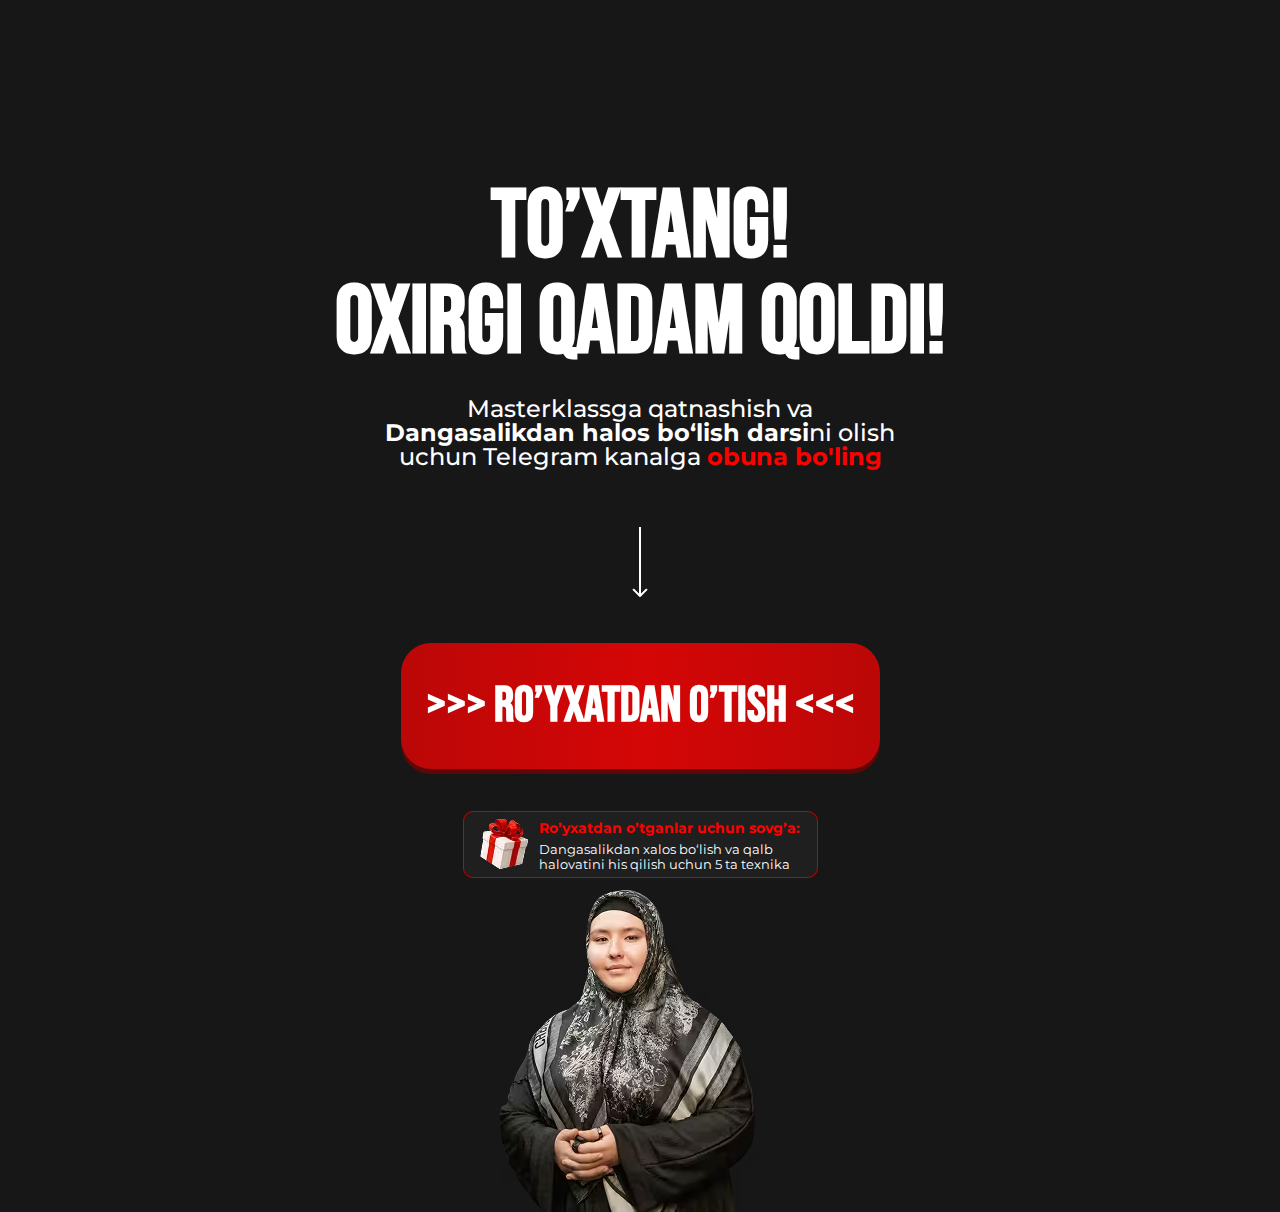
<file: thankYou.html>
<!DOCTYPE html>
<html lang="en">

<head>
  <meta charset="UTF-16" />
  <meta name="viewport" content="width=device-width, initial-scale=1.0" />
  <title>Obuna Bo'lish</title>
  <!-- Inline Critical CSS -->
  <style>* {margin: 0;padding: 0;box-sizing: border-box;}.header {padding-top: 180px;background-color: #171717;min-height: 100vh;}.header-container {margin-left: auto;margin-right: auto;max-width: 671px;width: 100%;display: flex;padding-left: 20px;padding-right: 20px;}.hero-left {max-width: 903px;width: 100%;display: flex;flex-direction: column;align-items: center;}.hero-title {font-family: "Bebas Neue", sans-serif;font-weight: 700;font-size: 96px;line-height: 100%;text-align: center;margin-bottom: 25px;text-transform: uppercase;max-width: 622px;color: white;}.hero-text {font-family: "Montserrat", sans-serif;font-weight: 500;font-size: 24px;line-height: 100%;margin-bottom: 58px;max-width: 522px;color: white;text-align: center;}.hero-text>span {font-weight: 700;}.bonus_sec {font-family: Montserrat, sans-serif;display: flex;align-items: center;gap: 4px;padding: 1px 12px;border: 1px solid #BB0707;background-color: #1F1F1F;border-radius: 10px;max-width: 355px;width: 100%;text-align: left;margin: auto;}.bonus_sec-title {color: red;font-weight: 700;font-size: 14px;line-height: 180%;}.bonus_sec-text {color: white;font-size: 13px;line-height: 120%;}.hero-btn {display: flex;align-items: center;justify-content: center;font-family: "Bebas Neue", sans-serif;font-weight: 700;font-size: 50px;line-height: 100%;text-align: center;padding: 38px 25px;background: linear-gradient(90deg, #BB0707 0%, #D50606 51%, #BB0707 100%);box-shadow: 0px 5px 0px 0px #610606;color: white;border-radius: 30px;max-width: 585px;width: 100%;border: none;text-transform: uppercase;margin-bottom: 42px;text-decoration: none;max-height: 142px;}</style>
  <!-- Async CSS Loading -->
  <link rel="stylesheet" href="./css/subscribe.css" media="print" onload="this.media='all'" />
  <link rel="preload" href="https://fonts.googleapis.com/css2?family=Bebas+Neue" as="style" />
  <link rel="preload" href="https://fonts.googleapis.com/css2?family=Montserrat:wght@500;600;700" as="style" />
  <link href="https://fonts.googleapis.com/css2?family=Bebas+Neue&family=Montserrat:wght@500;600;700&display=swap"
    rel="stylesheet" />
  <link rel="preconnect" href="https://connect.facebook.net" />
  <link rel="preconnect" href="https://www.facebook.com" />
  <!-- Meta Pixel Code -->
  <script>
    !function (f, b, e, v, n, t, s) {
      if (f.fbq) return; n = f.fbq = function () {
        n.callMethod ?
        n.callMethod.apply(n, arguments) : n.queue.push(arguments)
      };
      if (!f._fbq) f._fbq = n; n.push = n; n.loaded = !0; n.version = '2.0';
      n.queue = []; t = b.createElement(e); t.async = !0;
      t.src = v; s = b.getElementsByTagName(e)[0];
      s.parentNode.insertBefore(t, s)
    }(window, document, 'script',
      'https://connect.facebook.net/en_US/fbevents.js');
    fbq('init', '2239499559768598');
    fbq('track', 'PageView');
  </script>
  <noscript><img height="1" width="1" style="display:none"
      src="https://www.facebook.com/tr?id=2239499559768598&ev=PageView&noscript=1" /></noscript>
  <!-- End Meta Pixel Code -->
</head>

<body>
  <section class="header">
    <div class="header-container">
      <div class="hero-left">
        <h2 class="hero-title">to’xtang! <br> oxirgi qadam qoldi!</h2>
        <p class="hero-text">
          Masterklassga qatnashish va <span>Dangasalikdan halos boʻlish darsi</span>ni olish uchun Telegram kanalga
          <span>obuna bo'ling</span>
        </p>
        <div class="hero-btn-box">
          <img class="hero-img" src="./images/strelka.svg" alt="Arrow icon" />
          <a href="tg://join?invite=8BxyIgyC9js1NTQy" class="hero-btn thankYouBtn">
            >>> ro’yxatdan o’tish <<< </a>
        </div>
        <div class="bonus_sec">
          <img class="bonus_sec-icon" src="./images/box.avif" alt="box">
          <div>
            <p class="bonus_sec-title">Ro’yxatdan o’tganlar uchun sovg’a:</p>
            <p class="bonus_sec-text">Dangasalikdan xalos boʻlish va qalb halovatini his qilish uchun 5 ta texnika</p>
          </div>
        </div>
        <img src="./images/mentor-thanks.avif" alt="mentor">

        <!-- <div class="gift__box">
        <img width="31" height="31" loading="lazy" src="./images/gift.svg" alt="gift" class="gift__img">
        <p class="gift__text">
          <b>Ro’yxatdan o’tganlar uchun bonus:</b> <br>
          Instagramda 0 dan 1000 ta Obunachi Yeg’ish Strategiyasi
        </p>
       </div> -->
      </div>
    </div>
  </section>

  <script src="./js/thankYou.js"></script>
</body>

</html>
</file>
<file: css/subscribe.css>
* {
  margin: 0;
  padding: 0;
  box-sizing: border-box;
}

.header {
  padding-top: 0px;
  padding-bottom: 0px;
  background-color: #171717;
  min-height: 100vh;
  padding-top: 180px;
}

.header-container {
  margin-left: auto;
  margin-right: auto;
  max-width: 671px;
  width: 100%;
  display: flex;
  background-repeat: no-repeat;
  padding-left: 20px;
  padding-right: 20px;
}

.hero-left {
  max-width: 903px;
  width: 100%;
  display: flex;
  flex-direction: column;
  align-items: center;
}

.hero-title {
  font-family: "Bebas Neue", sans-serif;
  font-weight: 700;
  font-size: 96px;
  line-height: 100%;
  letter-spacing: 0%;
  text-align: center;
  margin-bottom: 25px;
  text-transform: uppercase;
  max-width: 622px;
  color: white;
}

.hero-text {
  font-family: "Montserrat", sans-serif;
  font-weight: 500;
  font-size: 24px;
  line-height: 100%;
  letter-spacing: 0%;
  margin-bottom: 58px;
  max-width: 522px;
  color: white;
  text-align: center;
}

.bonus_sec {
  font-family: Montserrat, sans-serif;
  display: flex;
  align-items: center;
  gap: 4px;
  padding: 1px 12px;
  border: 1px solid #BB0707;
  background-color: #1F1F1F;
  border-radius: 10px;
  max-width: 355px;
  width: 100%;
  text-align: left;
  margin: auto;
}

.bonus_sec-icon {
  display: flex;
}

.bonus_sec-title {
  color: red;
  font-weight: 700;
  font-size: 14px;
  line-height: 180%;
}

.bonus_sec-text {
  color: white;
  font-size: 13px;
  line-height: 120%;
}

.hero-text>span {
  font-weight: 700;
}

.hero-text>span:last-child {
  color: red;
}

.hero-btn-box {
  max-width: 585px;
}

.hero-img {
  text-align: center;
  align-items: center;
  justify-content: center;
  margin-bottom: 46px;
  display: flex;
  margin-left: auto;
  margin-right: auto;
}

.hero-btn {
  display: flex;
  align-items: center;
  justify-content: center;
  font-family: "Bebas Neue", sans-serif;
  font-weight: 700;
  font-size: 50px;
  line-height: 100%;
  text-align: center;
  padding: 38px 25px;
  background: linear-gradient(90deg, #BB0707 0%, #D50606 51%, #BB0707 100%);
  box-shadow: 0px 5px 0px 0px #610606;


  color: white;
  border-radius: 30px;
  max-width: 585px;
  width: 100%;
  border: none;
  text-transform: uppercase;
  margin-bottom: 42px;
  text-decoration: none;
  max-height: 142px;
}

.hero-box {
  padding: 0 35px 0 20px;
  border-radius: 10px;
  border: 1px solid #bcbcbc;
  background-color: #fff;
  max-width: 585px;
  width: 100%;
  display: flex;
  align-items: center;
  gap: 12px;
}

.hero-box-text {
  font-family: "Montserrat", sans-serif;
  font-weight: 600;
  font-size: 16px;
  line-height: 100%;
  letter-spacing: 0%;
}

.img {
  display: none;
}

.hero-box-img {
  width: 70px;
  min-height: 70px;
}

@media (max-width: 500px) {
  .header {
    padding-top: 30%;
    padding-bottom: 0px;
    background-image: none;
  }

  .hero-left {
    display: block;
  }

  .header-container {
    margin-left: auto;
    margin-right: auto;
    text-align: center;
    padding-left: 10px;
    padding-right: 10px;
  }

  .hero-title {
    font-weight: 700;
    font-size: 40px;
    line-height: 100%;
    letter-spacing: 0%;
    text-align: center;
    margin-bottom: 5px;
  }

  .hero-text {
    font-weight: 500;
    font-size: 14px;
    line-height: 100%;
    letter-spacing: 0%;
    margin-bottom: 28px;
    max-width: 355px;
    width: 100%;
    margin-left: auto;
    margin-right: auto;
  }

  .hero-img {
    margin-bottom: 24px;
    height: 69px;
  }

  .hero-btn {
    font-weight: 700;
    font-size: 30px;
    line-height: 100%;
    letter-spacing: 0%;
    text-align: center;
    padding: 23px 0px 20px 0px;
    border-radius: 20px;
    max-width: 345px;
    width: 100%;
    margin-left: auto;
    margin-right: auto;
    margin-bottom: 25px;
  }

  .hero-box {
    padding: 5px 10px 10px 9px;
    border-radius: 10px;
    text-align: left;
    max-width: 372px;
    margin-left: auto;
    margin-right: auto;
  }

  .hero-box-img {
    max-width: 41px;
    width: 41px;
    min-width: 41px;
    height: auto;
    object-fit: contain;
    min-height: 40px;
  }

  .hero-box-text {
    font-weight: 600;
    font-size: 11px;
    line-height: 130%;
    letter-spacing: 0%;
    padding-top: 3px;
    padding-bottom: 2px;
  }

  .img {
    display: flex;
    max-width: 632px;
    width: 100%;
    margin-left: auto;
    margin-right: auto;
    width: 100%;
    object-fit: cover;
    height: auto;
  }

  .bonus_sec {
    margin-bottom: 30px;
    position: relative;
  }

  .bonus_sec-title {
    font-size: 11px;
  }

  .bonus_sec-text {
    font-size: 10px;
  }
}



.footer {
  padding-top: 25px;
  padding-bottom: 25px;
  background-color: black;
}

.footer__container {
  display: flex;
  align-items: center;
  justify-content: center;
}

.footer__link {
  color: white;
  font-size: 16px;
  font-weight: 400;
  font-family: sans-serif;
  text-decoration: none;


  b {
    font-weight: 700;
    text-decoration: underline;
  }
}

.gift__box {
  font-family: sans-serif;
  position: relative;
  z-index: 30;
  display: flex;
  align-items: center;
  gap: 11px;
  padding: 9px 15px;
  border: 1px solid #565656;
  border-radius: 5px;
  margin-top: 15px;
  max-width: 330px;
  margin-left: auto;
  margin-right: auto;
}

.gift__text {
  font-size: 12px;
  font-weight: 400;
  text-align: left;
}
</file>
